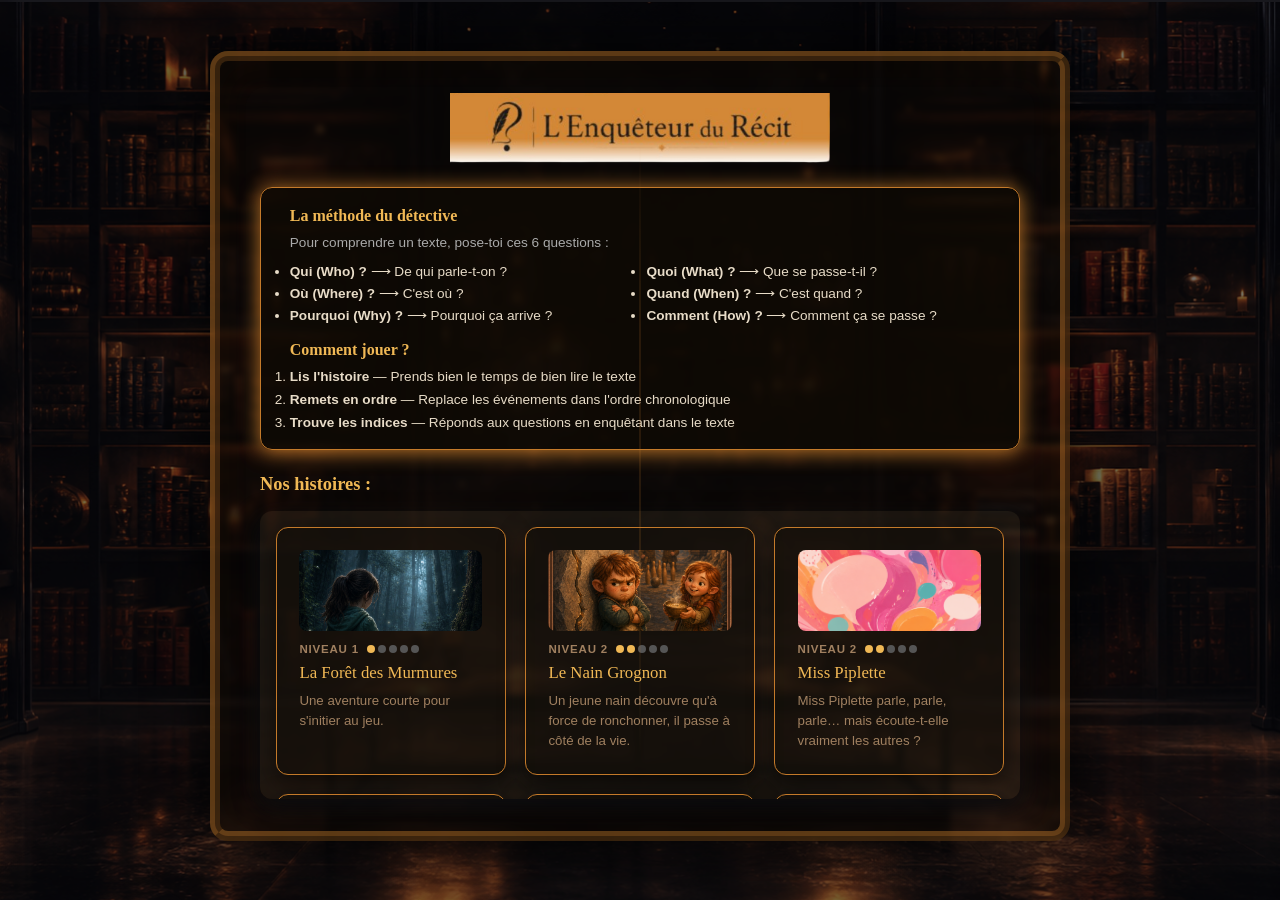
<file: index.html>
<!DOCTYPE html>
<html lang="fr">

<head>
    <meta charset="UTF-8" />
    <meta name="viewport" content="width=device-width, initial-scale=1.0" />
    <title>TextoQuest</title>
    <link rel="icon" href="assets/favicon/favicon-32x32.png" sizes="32x32" />
    <link rel="stylesheet" href="style.css" />
    <link rel="stylesheet" href="assets/responsive.css">
    <link rel="stylesheet" href="assets/index-library.css" />
    <link rel="manifest" href="manifest.json" />
</head>

<body>
    <div class="screen active">
        <div class="index-wrap">

            <div class="intro-logo-wrap">
                <img src="assets/logo/logo_TextoQuest.png" alt="TextoQuest" />
            </div>

            <!-- ── SECTION 6W ── -->
            <div class="sixw-section">

                <div class="sixw-block">
                    <h2 class="sixw-title">La méthode du détective</h2>
                    <p class="sixw-intro">Pour comprendre un texte, pose-toi ces 6 questions :</p>
                    <ul class="sixw-grid">
                        <li><strong>Qui (Who) ?</strong> ⟶ De qui parle-t-on ?</li>
                        <li><strong>Quoi (What) ?</strong> ⟶ Que se passe-t-il ?</li>
                        <li><strong>Où (Where) ?</strong> ⟶ C'est où ?</li>
                        <li><strong>Quand (When) ?</strong> ⟶ C'est quand ?</li>
                        <li><strong>Pourquoi (Why) ?</strong> ⟶ Pourquoi ça arrive ?</li>
                        <li><strong>Comment (How) ?</strong> ⟶ Comment ça se passe ?</li>
                    </ul>
                    <br>
                    <h2 class="sixw-title">Comment jouer ?</h2>
                    <ol class="sixw-steps">
                        <li><strong>Lis l'histoire</strong> — Prends bien le temps de bien lire le texte</li>
                        <li><strong>Remets en ordre</strong> — Replace les événements dans l'ordre chronologique</li>
                        <li><strong>Trouve les indices</strong> — Réponds aux questions en enquêtant dans le texte</li>
                    </ol>
                </div>

            </div>
            <!-- ── FIN SECTION 6W ── -->

            <h2 style="margin-top:1.5rem">Nos histoires : </h2>
            <div id="stories-grid" class="stories-grid"></div>
        </div>
    </div>

    <script>
        const STORIES = [
            { id: "story-1_La_Foret_des_Murmures", level: 1, title: "La Forêt des Murmures", desc: "Une aventure courte pour s'initier au jeu.", cover: "stories/story-1_La_Foret_des_Murmures/cover.png" },
            { id: "story-2_le_Nain_Grognon", level: 2, title: "Le Nain Grognon", desc: "Un jeune nain découvre qu'à force de ronchonner, il passe à côté de la vie.", cover: "stories/story-2_le_Nain_Grognon/cover.png" },
            { id: "story-3_l_Hirondelle_Blanche", level: 3, title: "L'Hirondelle Blanche", desc: "Un voyage initiatique à la recherche d'une vraie famille.", cover: "stories/story-3_l_Hirondelle_Blanche/cover.png" },
            { id: "story-4_l_Epreuve_cachee", level: 4, title: "L'Épreuve Cachée", desc: "Une mission nocturne sur les toits de Kazan.", cover: "stories/story-4_l_Epreuve_cachee/cover.png" },
            { id: "story-5_Miss_Piplette", level: 2, title: "Miss Piplette", desc: "Miss Piplette parle, parle, parle… mais écoute-t-elle vraiment les autres ?", cover: "stories/story-5_Miss_Piplette/cover.png" },
            { id: "story-6_Les_Trois_Freres", level: 3, title: "Les Trois Frères", desc: "Dire tout le temps non, tout le temps oui, tout le temps rien… laquelle est la bonne ?", cover: "stories/story-6_Les_Trois_Freres/cover.png" },
        ];

        const grid = document.getElementById("stories-grid");
        STORIES.sort((a, b) => a.level - b.level).forEach(s => {
            const dots = [1, 2, 3, 4, 5].map(i => `<span class="${i <= s.level ? "on" : ""}"></span>`).join("");
            grid.insertAdjacentHTML("beforeend", `
                <a class="story-card" href="game.html?story=${s.id}">
                    <img class="card-cover" src="${s.cover}" alt="${s.title}" onerror="this.style.display='none'" />
                    <span class="card-level">Niveau ${s.level} &nbsp;<span class="level-dot">${dots}</span></span>
                    <span class="card-title">${s.title}</span>
                    <span class="card-desc">${s.desc}</span>
                </a>
            `);
        });
    </script>
</body>

</html>
</file>
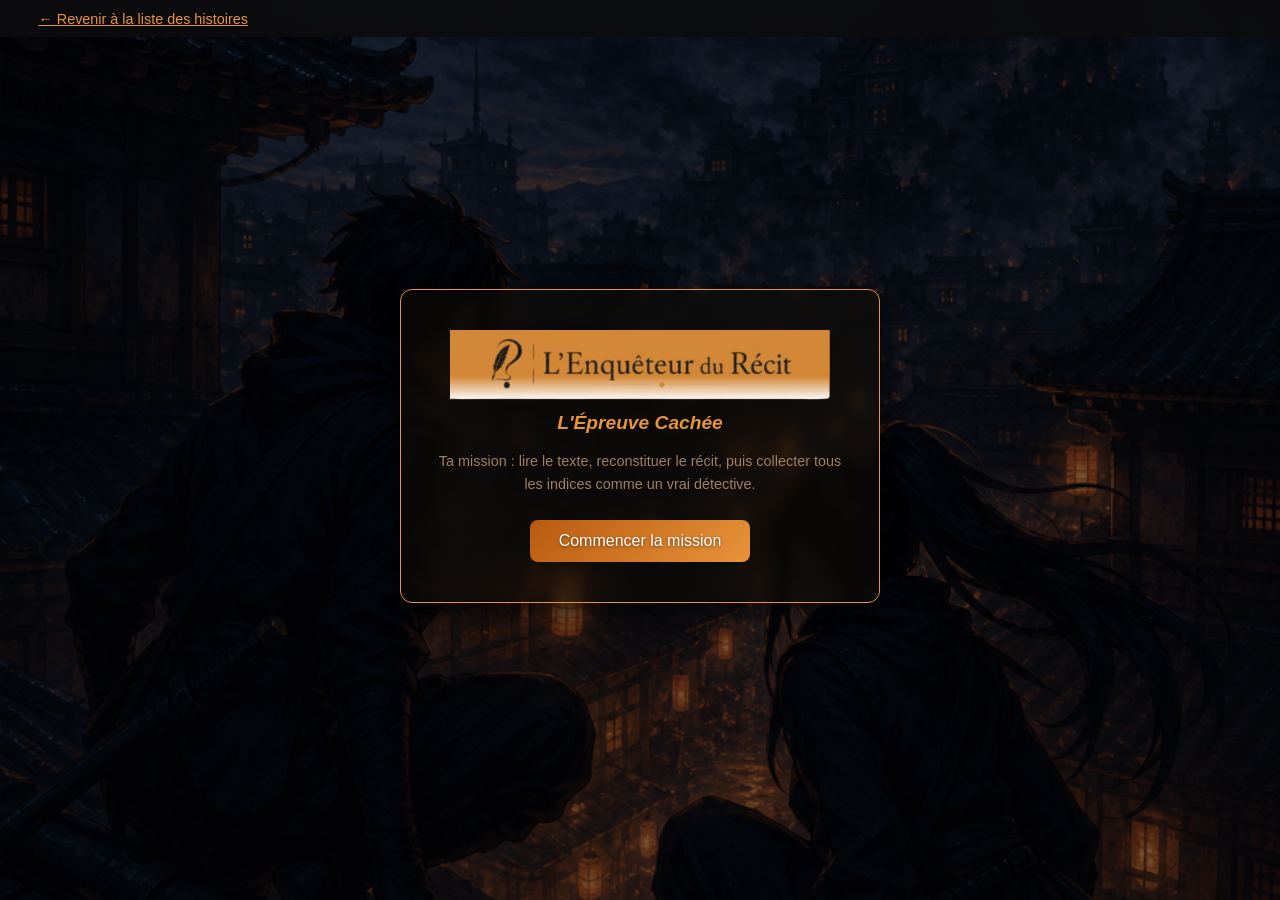
<file: game.html>
<!DOCTYPE html>
<html lang="fr">

<head>
    <meta charset="UTF-8" />
    <meta name="viewport" content="width=device-width, initial-scale=1.0" />
    <title>TextoQuest</title>
    <link rel="icon" href="assets/favicon/favicon-32x32.png" sizes="32x32" />
    <link rel="stylesheet" href="style.css" />
    <link rel="stylesheet" href="assets/responsive.css">
    <link rel="manifest" href="manifest.json" />
</head>

<body>

    <header class="site-header">
        <a href="index.html" class="btn-ghost">← Revenir à la liste des histoires</a>
    </header>


    <!-- INTRO -->
    <div id="screen-intro" class="screen active">
        <div class="card"
            style="max-width:480px;width:100%;text-align:center;padding:2.5rem 2rem;border-color:var(--accent)">
            <div class="intro-logo-wrap">
                <img src="assets/logo/logo_TextoQuest.png" alt="TextoQuest" />
            </div>
            <p id="intro-title" class="subtitle" style="font-size:1.2rem;font-weight:bold"></p>
            <p id="intro-desc" class="muted" style="margin-bottom:1.5rem"></p>
            <button class="btn" onclick="Core.startReading()">Commencer la mission</button>
        </div>
    </div>

    <!-- LECTURE -->
    <div id="screen-reading" class="screen">
        <div class="two-col wide" style="padding-top:1.5rem">
            <div class="card text-panel">
                <h2>Le texte</h2>
                <div id="story-text" class="story-text"></div>
            </div>
            <div class="card right-panel">
                <h2>Ta mission</h2>
                <p class="muted" style="margin-bottom:1.2rem">
                    Lis bien le texte. Tu pourras le consulter à tout moment.
                </p>
                <button class="btn" onclick="Core.nextPhase()">J'ai lu →</button>
            </div>
        </div>
    </div>

    <!-- PHASE (puzzle / QCM / texte libre) -->
    <div id="screen-phase" class="screen">
        <div class="two-col" style="padding-top:1.5rem">

            <div class="card text-panel">
                <h2>Le texte</h2>
                <div id="story-text-phase" class="story-text small"></div>
            </div>

            <div class="card right-panel">
                <h2 id="phase-title"></h2>
                <p id="phase-instructions" class="muted" style="margin-bottom:1rem"></p>

                <!-- Puzzle -->
                <div id="puzzle-zone" class="puzzle-zone" style="display:none"></div>

                <!-- QCM -->
                <div id="qcm-zone" style="display:none">
                    <p id="qcm-question" class="clue-question"></p>
                    <div id="qcm-options" class="qcm-options"></div>
                </div>

                <!-- Texte libre -->
                <div id="freetext-zone" style="display:none">
                    <div id="clue-header">
                        <div id="stamps-row" class="stamps-row" style="margin-bottom:.8rem"></div>
                        <div id="clue-number" class="clue-number"></div>
                        <div id="clue-type" class="clue-type"></div>
                        <div id="clue-question" class="clue-question"></div>
                    </div>
                    <div class="clue-card">
                        <textarea id="clue-answer" class="clue-answer" placeholder="Écris ta réponse ici…"></textarea>
                    </div>
                </div>

                <button id="phase-btn" class="btn mt" onclick="Core.validatePhase()">Valider</button>
                <div id="phase-feedback" class="feedback hidden"></div>
            </div>

        </div>
    </div>

    <!-- RÉSULTAT -->
    <div id="screen-result" class="screen">
        <div class="card result-card">
            <div id="result-icon" class="result-icon"></div>
            <h1 id="result-title"></h1>
            <p id="result-subtitle" class="subtitle"></p>
            <div id="result-stamps" class="stamps-row centered"></div>
            <p id="result-score" class="result-score"></p>
            <div style="display:flex;gap:.8rem;justify-content:center;margin-top:1.2rem">
                <button class="btn" onclick="Core.restart()">Recommencer</button>
                <a class="btn-ghost" href="index.html">← Revenir à la liste des histoires</a>
            </div>
        </div>
    </div>

    <script src="core.js"></script>
    <script>
        /* charge le story.js correspondant au paramètre ?story= */
        const _sid = new URLSearchParams(location.search).get("story") || "story-3";
        const _s = document.createElement("script");
        _s.src = `stories/${_sid}/story.js`;
        _s.onload = () => Core.init(STORY);
        _s.onerror = () => { document.body.innerHTML = "<p style='color:#f08080;padding:2rem'>Histoire introuvable.</p>"; };
        document.head.appendChild(_s);

        if ("serviceWorker" in navigator) navigator.serviceWorker.register("./sw.js");
    </script>

    <script>
        const _hdr = document.querySelector('.site-header');
        window.addEventListener('scroll', () => {
            _hdr.classList.toggle('scrolled', window.scrollY > 40);
        }, { passive: true });
    </script>
</body>

</html>
</file>
<file: style.css>
/* ── RESET & BASE ─────────────────────────────────── */
*,
*::before,
*::after {
  box-sizing: border-box;
  margin: 0;
  padding: 0;
}

:root {
  --bg: #0d0d0f;
  --card: rgba(15, 12, 8, 0.6);
  --border: #c47a2a;
  --accent: #e8943a;
  --accent2: #f0b855;
  --text: #e8dcc8;
  --muted: #a08060;
  --success: #5a9e5a;
  --error: #c0392b;
  --radius: 12px;
  --shadow: 0 4px 24px rgba(0, 0, 0, 0.7);
  --font-title: Georgia, serif;
  --font-body: "Segoe UI", Arial, sans-serif;
}

body {
  background: var(--bg);
  color: var(--text);
  font-family: var(--font-body);
}

body::before {
  content: "";
  position: fixed;
  inset: 0;
  background: rgba(5, 5, 10, 0.55);
  pointer-events: none;
  z-index: 0;
}

/* ── SCREENS ──────────────────────────────────────── */
.screen {
  display: none;
  padding: 1.5rem;
  position: relative;
  z-index: 1;
}
.screen.active {
  display: flex;
  align-items: center;
  justify-content: center;
}
#screen-reading.active,
#screen-puzzle.active,
#screen-clues.active {
  align-items: flex-start;
}

/* ── CARDS ────────────────────────────────────────── */
.card {
  background: var(--card);
  border: 1.5px solid var(--border);
  border-radius: var(--radius);
  box-shadow: var(--shadow);
  backdrop-filter: blur(6px);
  padding: 1.5rem;
}

/* ── TYPOGRAPHY ───────────────────────────────────── */
h1,
h2 {
  font-family: var(--font-title);
  color: var(--accent2);
}
h1 {
  font-size: 1.8rem;
  margin-bottom: 0.3rem;
}
h2 {
  font-size: 1.15rem;
  margin-bottom: 1rem;
}
.subtitle {
  color: var(--accent);
  font-size: 1rem;
  margin-bottom: 1rem;
  font-style: italic;
}
.muted {
  color: var(--muted);
  font-size: 0.9rem;
  line-height: 1.6;
}

/* ── BUTTONS ──────────────────────────────────────── */
.btn {
  background: linear-gradient(135deg, #b85a10, #e8943a);
  color: #fff;
  border: none;
  border-radius: 8px;
  padding: 0.75rem 1.8rem;
  font-size: 1rem;
  cursor: pointer;
  font-family: var(--font-body);
  text-shadow: 0 1px 3px rgba(0, 0, 0, 0.5);
  transition:
    opacity 0.2s,
    transform 0.1s;
}
.btn:hover {
  opacity: 0.88;
  transform: translateY(-1px);
}
.btn:active {
  transform: translateY(0);
}
.btn-ghost {
  background: transparent;
  color: var(--accent);
  border-radius: 8px;
  padding: 0.5rem 1.2rem;
  font-size: 0.9rem;
  cursor: pointer;
  font-family: var(--font-body);
  transition:
    border-color 0.2s,
    color 0.2s;
}
.btn-ghost:hover {
  color: var(--accent2);
}
.mt {
  margin-top: 1rem;
}

/* ── LAYOUTS ──────────────────────────────────────── */
.two-col {
  display: grid;
  gap: 1.5rem;
  width: 100%;
  max-width: 1100px;
  margin: 1rem auto;
  align-items: start;
  grid-template-columns: 1fr 1fr;
}
.two-col.wide {
  grid-template-columns: 2fr 1fr;
}

/* ── STORY TEXT ───────────────────────────────────── */
.story-text {
  line-height: 1.8;
  color: var(--text);
  max-height: 75vh;
  overflow-y: auto;
  padding-right: 0.5rem;
  font-size: 0.95rem;
}
.story-text.small {
  font-size: 0.85rem;
  max-height: 80vh;
}
.story-text p {
  margin-bottom: 0.8rem;
}
.story-text em {
  font-style: italic;
  color: var(--muted);
}
.story-text::-webkit-scrollbar {
  width: 5px;
}
.story-text::-webkit-scrollbar-thumb {
  background: var(--border);
  border-radius: 4px;
}
mark {
  background: #f0b85588;
  border-radius: 3px;
  padding: 0 2px;
  color: #fff;
}

/* ── FEEDBACK ─────────────────────────────────────── */
.feedback {
  border-radius: 8px;
  padding: 0.8rem 1rem;
  font-size: 0.9rem;
  line-height: 1.5;
  margin-top: 0.5rem;
}
.feedback.success {
  background: rgba(60, 110, 60, 0.35);
  border: 1.5px solid var(--success);
  color: #8de08d;
}
.feedback.error {
  background: rgba(120, 20, 20, 0.35);
  border: 1.5px solid var(--error);
  color: #f08080;
}
.feedback.hidden {
  display: none;
}

/* ── PUZZLE BLOCKS ────────────────────────────────── */
.puzzle-zone {
  display: flex;
  flex-direction: column;
  gap: 0.6rem;
  min-height: 200px;
}
.puzzle-block {
  background: rgba(20, 14, 6, 0.75);
  border: 1.5px solid var(--border);
  border-radius: 8px;
  padding: 0.8rem 1rem;
  cursor: grab;
  user-select: none;
  font-size: 0.9rem;
  line-height: 1.5;
  color: var(--text);
  transition:
    box-shadow 0.2s,
    transform 0.15s;
}
.puzzle-block:active {
  cursor: grabbing;
}
.puzzle-block.dragging {
  opacity: 0.85;
  position: relative;
  z-index: 999;
}
.puzzle-block.drag-over {
  border-color: var(--accent2);
  background: rgba(200, 100, 20, 0.2);
}
.block-label {
  font-weight: bold;
  color: var(--accent2);
  font-size: 0.78rem;
  margin-bottom: 0.3rem;
  text-transform: uppercase;
  letter-spacing: 0.05em;
}

/* ── QCM ──────────────────────────────────────────── */
.qcm-options {
  display: flex;
  flex-direction: column;
  gap: 0.5rem;
  margin-bottom: 0.8rem;
}
.qcm-option {
  display: flex;
  align-items: center;
  gap: 0.7rem;
  background: rgba(20, 14, 6, 0.75);
  border: 1.5px solid var(--border);
  border-radius: 8px;
  padding: 0.7rem 1rem;
  cursor: pointer;
  font-size: 0.9rem;
  color: var(--text);
  transition:
    border-color 0.2s,
    background 0.2s;
}
.qcm-option:hover {
  border-color: var(--accent);
}
.qcm-option.selected {
  border-color: var(--accent2);
  background: rgba(200, 100, 20, 0.2);
}
.qcm-option.correct {
  border-color: var(--success);
  background: rgba(60, 110, 60, 0.25);
}
.qcm-option.wrong {
  border-color: var(--error);
  background: rgba(120, 20, 20, 0.25);
}
.qcm-option input {
  accent-color: var(--accent2);
}

/* ── FREE TEXT ────────────────────────────────────── */
.clue-answer {
  width: 100%;
  min-height: 100px;
  border: 1.5px solid var(--border);
  border-radius: 8px;
  padding: 0.7rem;
  font-family: var(--font-body);
  font-size: 0.9rem;
  color: var(--text);
  background: rgba(10, 8, 4, 0.7);
  resize: vertical;
  transition: border-color 0.2s;
}
.clue-answer:focus {
  outline: none;
  border-color: var(--accent2);
}

/* ── STAMPS ───────────────────────────────────────── */
.stamps-row {
  display: flex;
  flex-wrap: wrap;
  gap: 0.4rem;
  margin-top: 0.6rem;
}
.stamps-row.centered {
  justify-content: center;
}
.stamp {
  width: 38px;
  height: 38px;
  border-radius: 50%;
  background: rgba(40, 30, 15, 0.8);
  border: 2px solid #555;
  display: flex;
  align-items: center;
  justify-content: center;
  font-size: 1.1rem;
  transition:
    background 0.3s,
    border-color 0.3s;
}
.stamp.earned {
  background: rgba(180, 100, 20, 0.35);
  border-color: var(--accent2);
}

/* ── CLUE CARD ────────────────────────────────────── */
.clue-card {
  background: rgba(10, 8, 4, 0.6);
  border: 1.5px solid var(--border);
  border-radius: var(--radius);
  padding: 1.2rem;
}
.clue-number {
  font-size: 0.78rem;
  text-transform: uppercase;
  letter-spacing: 0.06em;
  color: var(--muted);
  margin-bottom: 0.2rem;
}
.clue-type {
  font-weight: bold;
  color: var(--accent2);
  margin-bottom: 0.6rem;
  font-size: 0.85rem;
}
.clue-question {
  font-size: 1rem;
  line-height: 1.6;
  margin-bottom: 0.8rem;
}

/* ── RESULT ───────────────────────────────────────── */
.result-card {
  max-width: 480px;
  width: 100%;
  text-align: center;
  padding: 2.5rem 2rem;
}
.result-icon {
  font-size: 4rem;
  margin-bottom: 0.5rem;
}
.result-score {
  color: var(--muted);
  margin-top: 1rem;
  font-size: 0.95rem;
}

/* ── INDEX – STORY CARDS ──────────────────────────── */
.index-wrap {
  width: 100%;
  max-width: 900px;
  padding: 2rem 1rem;
}
.index-logo {
  display: block;
  max-width: 320px;
  margin: 0 auto 2rem;
}

.intro-logo-wrap {
  max-width: 380px;
  width: 100%;
  height: 70px;
  overflow: hidden;
  margin: 0 auto 0.8rem;
}
.intro-logo-wrap img {
  width: 100%;
  height: 100%;
  object-fit: cover;
}

.stories-grid {
  display: grid;
  grid-template-columns: repeat(auto-fill, minmax(240px, 1fr));
  gap: 1.2rem;
}
.story-card {
  background: var(--card);
  border: 1.5px solid var(--border);
  border-radius: var(--radius);
  box-shadow: var(--shadow);
  padding: 1.4rem;
  cursor: pointer;
  text-decoration: none;
  display: flex;
  flex-direction: column;
  gap: 0.5rem;
  transition:
    border-color 0.2s,
    transform 0.15s;
}
.story-card:hover {
  border-color: var(--accent2);
  transform: translateY(-2px);
}
.story-card .card-cover {
  width: 100%;
  aspect-ratio: 16/7;
  object-fit: cover;
  border-radius: 8px;
  margin-bottom: 0.3rem;
}
.story-card .card-level {
  font-size: 0.72rem;
  text-transform: uppercase;
  letter-spacing: 0.07em;
  color: var(--muted);
  font-weight: bold;
}
.story-card .card-title {
  font-family: var(--font-title);
  color: var(--accent2);
  font-size: 1.05rem;
}
.story-card .card-desc {
  color: var(--muted);
  font-size: 0.83rem;
  line-height: 1.5;
}
.level-dot {
  display: inline-flex;
  gap: 3px;
  align-items: center;
}
.level-dot span {
  width: 8px;
  height: 8px;
  border-radius: 50%;
  background: #555;
}
.level-dot span.on {
  background: var(--accent2);
}

/* ══════════════════════════════════════════
   SECTION 6W — page d'accueil
══════════════════════════════════════════ */
.sixw-section {
  display: flex;
  flex-wrap: wrap;
  gap: 0.5rem;
  margin-bottom: 1rem;
}

.sixw-block {
  background: rgba(15, 10, 5, 0.75);
  box-shadow: 0 2px 20px var(--border);
  border: 1.5px solid var(--border);
  border-radius: 12px;
  padding: 1.2rem 1.8rem;
  width: 100%;
}

.sixw-title {
  font-size: 1rem;
  font-weight: bold;
  color: var(--accent2);
  margin: 0 0 0.6rem;
}

.sixw-intro {
  font-size: 0.85rem;
  color: var(--text-muted, #aaa);
  margin: 0 0 0.8rem;
}

.sixw-grid {
  display: grid;
  grid-template-columns: 1fr 1fr;
  gap: 0.4rem 0.8rem;
  font-size: 0.85rem;
}
.sixw-grid span {
  background: rgba(20, 14, 6, 0.75);
  border: 1.5px solid var(--border);
  border-radius: 8px;
  padding: 0.7rem 0.9rem;
  color: var(--text);
}

.sixw-steps {
  display: flex;
  flex-direction: column;
  gap: 0.5rem;
  font-size: 0.85rem;
}

@media (max-width: 640px) {
  .sixw-section {
    grid-template-columns: 1fr;
  }
  .sixw-grid {
    grid-template-columns: 1fr;
  }
}

/* ══════════════════════════════════════════
   BULLES D'AIDE — phase free-text
══════════════════════════════════════════ */
.help-bubble {
  display: none;
  border-radius: 10px;
  padding: 0.9rem 1.1rem;
  margin-top: 0.8rem;
  font-size: 0.88rem;
  line-height: 1.5;
  border: 1.5px solid;
}

.help-bubble.visible {
  display: block;
}

/* Niveau 1 — méthode (bleu) */
.help-bubble.lvl-1 {
  background: rgba(30, 60, 120, 0.3);
  border-color: #4a90d9;
  color: #acd4ff;
}

/* Niveau 2 — guidage (jaune/orange) */
.help-bubble.lvl-2 {
  background: rgba(140, 80, 0, 0.3);
  border-color: var(--accent2);
  color: #ffd080;
}

/* Niveau 3 — surlignage + synthèse (rouge doux) */
.help-bubble.lvl-3 {
  background: rgba(120, 30, 30, 0.3);
  border-color: #d94a4a;
  color: #ffaaaa;
}

.help-bubble strong {
  display: block;
  margin-bottom: 0.4rem;
  font-size: 0.92rem;
}
</file>
<file: assets/responsive.css>
/* ── RESPONSIVE.CSS ──────────────────────────────────────────────────────────
──────────────────────────────────────────────────────────────────────────── */

html {
  min-height: 100%;
  background: var(--bg);
}

body {
  min-height: 100dvh;
  overflow-x: hidden;
  background-attachment: scroll;
}

.screen {
  min-height: 100dvh;
  padding-top: 1rem;
}

@media (max-width: 768px) {
  .two-col,
  .two-col.wide {
    grid-template-columns: 1fr;
  }
  .text-panel {
    order: 2;
  }
  .right-panel {
    order: 1;
  }
  .story-text,
  .story-text.small {
    max-height: 35vh;
  }
  h1 {
    font-size: 1.4rem;
  }
  .screen {
    padding-top: 2rem;
  }
}
.site-header {
  position: fixed;
  top: 0;
  left: 0;
  right: 0;
  z-index: 999;
  padding: 0.6rem 1.2rem;
  background: rgba(13, 13, 15, 0.92);
  backdrop-filter: blur(6px);
  transition:
    padding 0.3s,
    background 0.3s,
    border-color 0.3s;
}
.site-header.scrolled {
  padding: 0.3rem 1.2rem;
  background: rgba(13, 13, 15, 0.4);
  border-bottom-color: transparent;
}

@media (max-width: 480px) {
  .screen {
    padding: 0.3rem;
  }
  .result-card {
    padding: 1.5rem 1rem;
  }
}

@media (max-width: 640px) {
  .stories-grid {
    grid-template-columns: 1fr;
  }
  .index-wrap {
    padding: 1.2rem;
  }
}

@media (max-height: 500px) and (orientation: landscape) {
  .screen {
    padding: 0.8rem;
    align-items: flex-start;
  }
  .card {
    padding: 1rem;
  }
  h1 {
    font-size: 1.2rem;
  }
}
</file>
<file: assets/index-library.css>
/* ── BIBLIOTHÈQUE – fond d'accueil ────────────────────
──────────────────────────────────────────────────── */

body {
  background: url("library.png") center / cover no-repeat fixed;
}

.screen.active {
  align-items: center;
  justify-content: center;
}

.index-wrap {
  max-width: 860px;
  width: 90%;
  padding: 2rem 2.5rem;
  background: rgba(10, 6, 2, 0.5);
  border: 10px ridge rgba(196, 122, 42, 0.45);
  border-radius: 18px;
  box-shadow:
    0 0 60px rgba(0, 0, 0, 0.85),
    inset 0 0 40px rgba(232, 148, 58, 0.04);
  backdrop-filter: blur(3px);
  position: relative;
}
.index-wrap::after {
  content: "";
  position: absolute;
  top: 10%;
  bottom: 10%;
  left: 50%;
  transform: translateX(-50%);
  width: 1px;
  background: linear-gradient(
    to bottom,
    transparent,
    rgba(196, 122, 42, 0.3) 30%,
    rgba(196, 122, 42, 0.3) 70%,
    transparent
  );
  pointer-events: none;
}

.index-logo {
  max-width: 280px;
  margin: 0 auto 2rem;
}
.intro-logo-wrap {
  max-width: 380px;
  width: 100%;
  height: 70px;
  overflow: hidden;
  margin: 0 auto 1.5rem;
}
.intro-logo-wrap img {
  width: 100%;
  height: 100%;
  object-fit: cover;
}

.stories-grid {
  background: #a080601d;
  box-shadow: var(--bg) 0 8px 24px;
  border-radius: 12px;
  grid-template-columns: repeat(3, 1fr);
  gap: 1.2rem;
  max-height: 32dvh;
  overflow-y: auto;
  padding: 1rem;
}

.stories-grid::-webkit-scrollbar {
  width: 6px;
}
.stories-grid::-webkit-scrollbar-track {
  background: rgba(10, 6, 2, 0.5);
  border-radius: 3px;
}
.stories-grid::-webkit-scrollbar-thumb {
  background: rgba(196, 122, 42, 0.6);
  border-radius: 3px;
}
.stories-grid::-webkit-scrollbar-thumb:hover {
  background: var(--accent2);
}

.story-card {
  transform: translateY(0);
  transition:
    transform 0.2s,
    border-color 0.2s,
    box-shadow 0.2s;
  box-shadow: 0 8px 24px rgba(0, 0, 0, 0.6);
}
.story-card:hover {
  transform: translateY(-6px);
  box-shadow:
    0 16px 36px rgba(0, 0, 0, 0.8),
    0 0 12px rgba(232, 148, 58, 0.2);
  border-color: var(--accent2);
}

@media (max-width: 640px) {
  .stories-grid {
    grid-template-columns: 1fr;
  }
  .index-wrap {
    padding: 1.5rem 1.2rem;
  }
  .index-wrap::after {
    display: none;
  }
}
</file>
